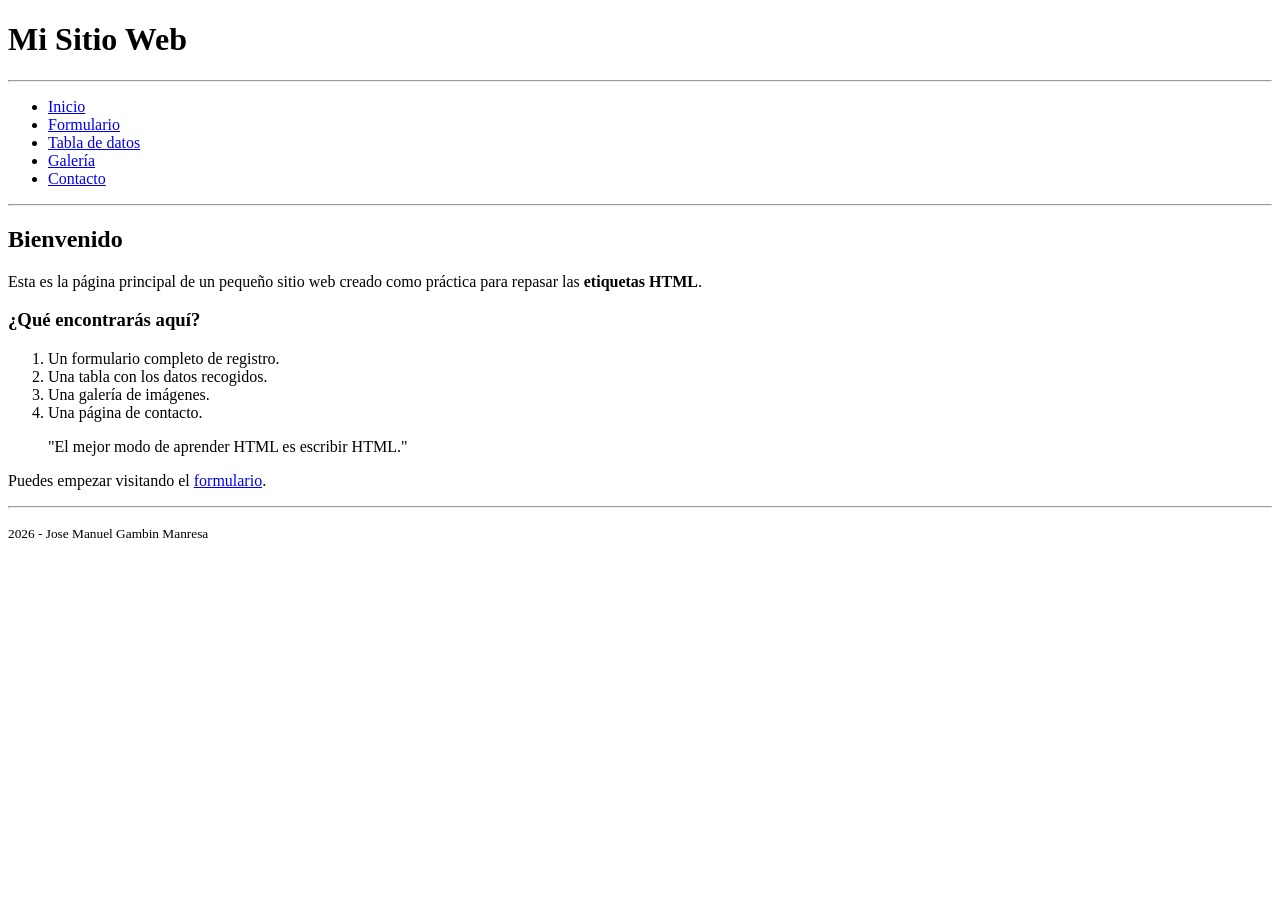
<file: index.html>
<!DOCTYPE html>
<html lang="es">
<head>
    <meta charset="UTF-8">
    <title>Inicio</title>
</head>
<body>

    <header>
        <h1>Mi Sitio Web</h1>
        <hr>
        <nav>
            <ul>
                <li><a href="index.html">Inicio</a></li>
                <li><a href="formulario.html">Formulario</a></li>
                <li><a href="tabla.html">Tabla de datos</a></li>
                <li><a href="galeria.html">Galería</a></li>
                <li><a href="contacto.html">Contacto</a></li>
            </ul>
        </nav>
        <hr>
    </header>

    <main>
        <h2>Bienvenido</h2>
        <p>
            Esta es la página principal de un pequeño sitio web creado
            como práctica para repasar las <strong>etiquetas HTML</strong>.
        </p>

        <h3>¿Qué encontrarás aquí?</h3>
        <ol>
            <li>Un formulario completo de registro.</li>
            <li>Una tabla con los datos recogidos.</li>
            <li>Una galería de imágenes.</li>
            <li>Una página de contacto.</li>
        </ol>

        <blockquote>
            "El mejor modo de aprender HTML es escribir HTML."
        </blockquote>

        <p>
            Puedes empezar visitando el
            <a href="formulario.html">formulario</a>.
        </p>
    </main>

    <footer>
        <hr>
        <p><small>2026 - Jose Manuel Gambin Manresa</small></p>
    </footer>

</body>
</html>
</file>
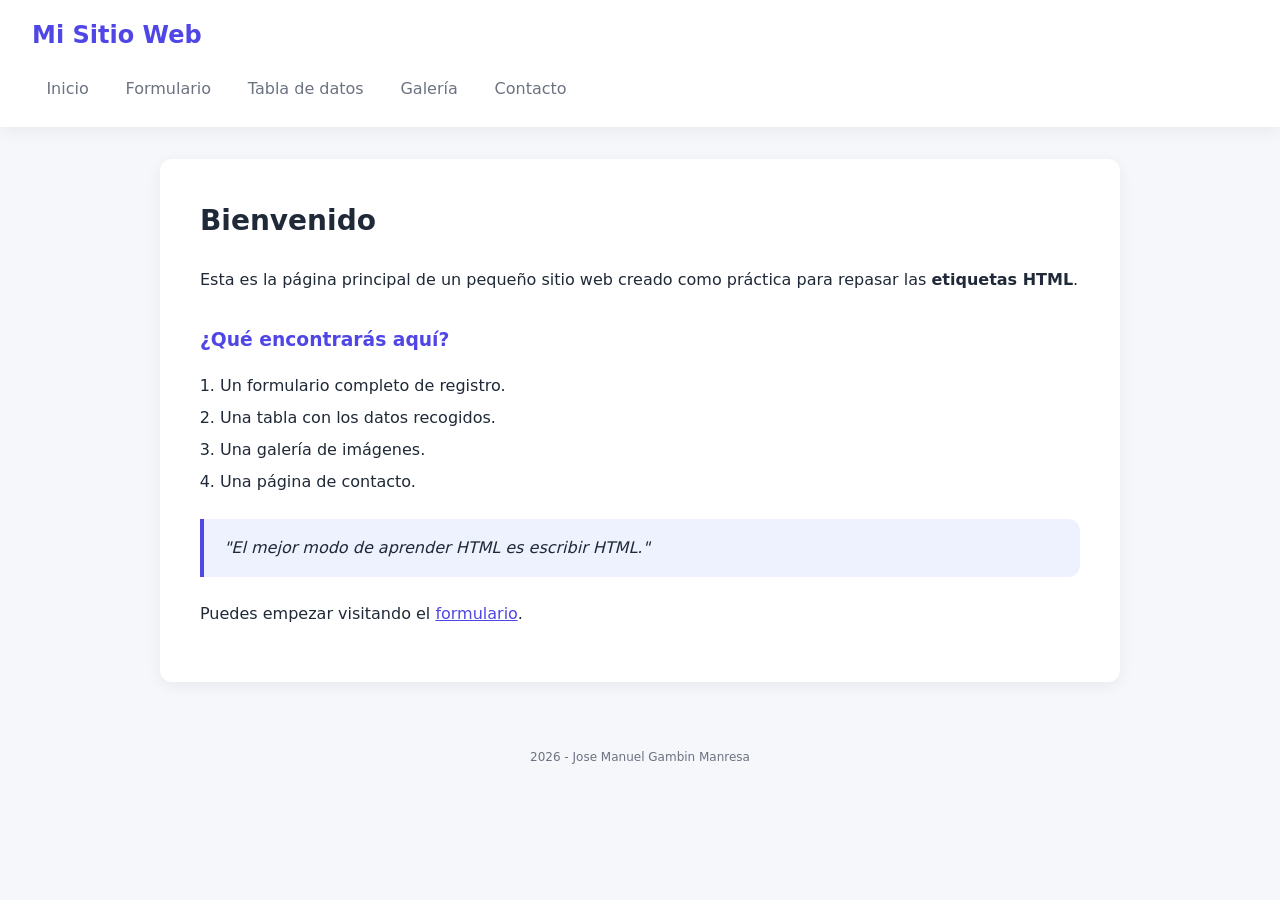
<file: public/index.html>
<!DOCTYPE html>
<html lang="es">

<head>
    <meta charset="UTF-8">
    <title>Inicio</title>
    <link rel="stylesheet" href="../public/css/estilos.css">
</head>

<body>

    <header>
        <h1>Mi Sitio Web</h1>
        <hr>
        <nav>
            <ul>
                <li><a href="../public/index.html">Inicio</a></li>
                <li><a href="html/formulario.html">Formulario</a></li>
                <li><a href="../ws/views/tabla.php">Tabla de datos</a></li>
                <li><a href="html/galeria.html">Galería</a></li>
                <li><a href="html/contacto.html">Contacto</a></li>
            </ul>
        </nav>
        <hr>
    </header>

    <main>
        <h2>Bienvenido</h2>
        <p>
            Esta es la página principal de un pequeño sitio web creado
            como práctica para repasar las <strong>etiquetas HTML</strong>.
        </p>

        <h3>¿Qué encontrarás aquí?</h3>
        <ol>
            <li>Un formulario completo de registro.</li>
            <li>Una tabla con los datos recogidos.</li>
            <li>Una galería de imágenes.</li>
            <li>Una página de contacto.</li>
        </ol>

        <blockquote>
            "El mejor modo de aprender HTML es escribir HTML."
        </blockquote>

        <p>
            Puedes empezar visitando el
            <a href="html/formulario.html">formulario</a>.
        </p>
    </main>

    <footer>
        <hr>
        <p><small>2026 - Jose Manuel Gambin Manresa</small></p>
    </footer>

</body>

</html>
</file>
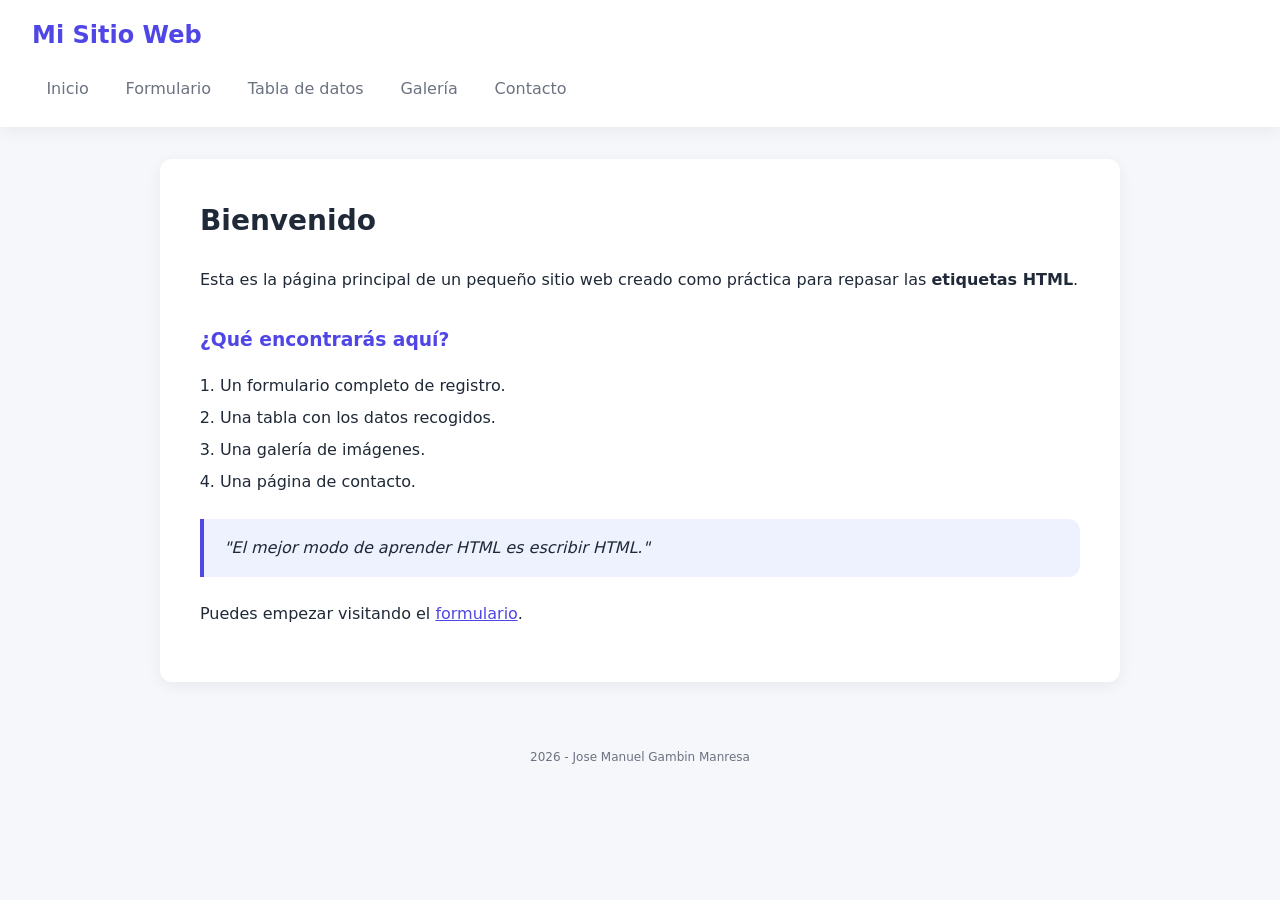
<file: ws/index.html>
<!DOCTYPE html>
<html lang="es">

<head>
    <meta charset="UTF-8">
    <title>Inicio</title>
    <link rel="stylesheet" href="../public/css/estilos.css">
</head>

<body>

    <header>
        <h1>Mi Sitio Web</h1>
        <hr>
        <nav>
            <ul>
                <li><a href="index.html">Inicio</a></li>
                <li><a href="../public/html/formulario.html">Formulario</a></li>
                <li><a href="../ws/views/tabla.php">Tabla de datos</a></li>
                <li><a href="../public/html/galeria.html">Galería</a></li>
                <li><a href="../public/html/contacto.html">Contacto</a></li>
            </ul>
        </nav>
        <hr>
    </header>

    <main>
        <h2>Bienvenido</h2>
        <p>
            Esta es la página principal de un pequeño sitio web creado
            como práctica para repasar las <strong>etiquetas HTML</strong>.
        </p>

        <h3>¿Qué encontrarás aquí?</h3>
        <ol>
            <li>Un formulario completo de registro.</li>
            <li>Una tabla con los datos recogidos.</li>
            <li>Una galería de imágenes.</li>
            <li>Una página de contacto.</li>
        </ol>

        <blockquote>
            "El mejor modo de aprender HTML es escribir HTML."
        </blockquote>

        <p>
            Puedes empezar visitando el
            <a href="../public/html/formulario.html">formulario</a>.
        </p>
    </main>

    <footer>
        <hr>
        <p><small>2026 - Jose Manuel Gambin Manresa</small></p>
    </footer>

</body>

</html>
</file>
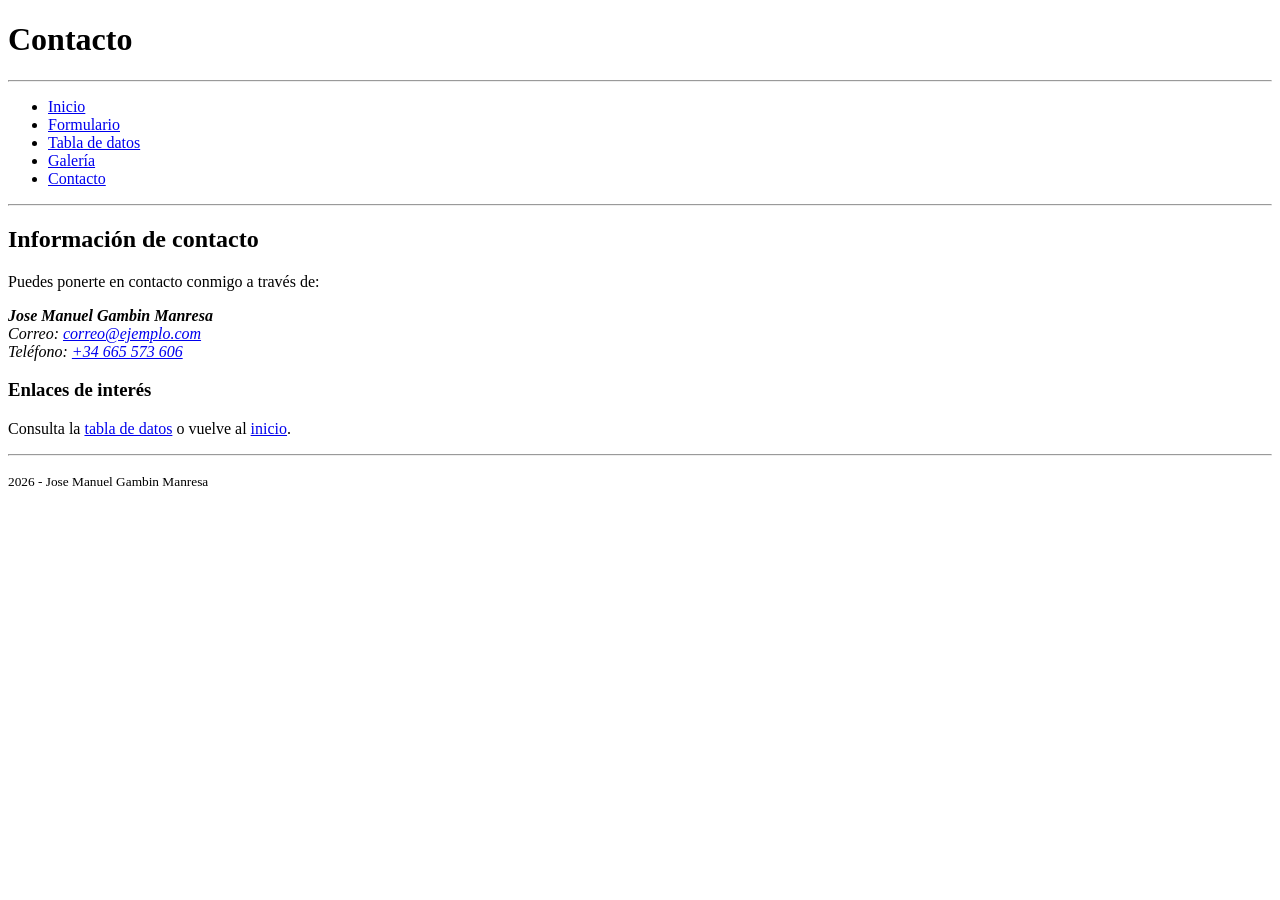
<file: contacto.html>
<!DOCTYPE html>
<html lang="es">
<head>
    <meta charset="UTF-8">
    <title>Contacto</title>
</head>
<body>

    <header>
        <h1>Contacto</h1>
        <hr>
        <nav>
            <ul>
                <li><a href="index.html">Inicio</a></li>
                <li><a href="formulario.html">Formulario</a></li>
                <li><a href="tabla.html">Tabla de datos</a></li>
                <li><a href="galeria.html">Galería</a></li>
                <li><a href="contacto.html">Contacto</a></li>
            </ul>
        </nav>
        <hr>
    </header>

    <main>
        <h2>Información de contacto</h2>

        <p>Puedes ponerte en contacto conmigo a través de:</p>

        <address>
            <strong>Jose Manuel Gambin Manresa</strong><br>
            Correo: <a href="mailto:josemanuel.gambin@gmail.com">correo@ejemplo.com</a><br>
            Teléfono: <a href="tel:+3466573606">+34 665 573 606</a>
        </address>

        <h3>Enlaces de interés</h3>
        <p>
            Consulta la <a href="tabla.html">tabla de datos</a> o vuelve al
            <a href="index.html">inicio</a>.
        </p>
    </main>

    <footer>
        <hr>
        <p><small>2026 - Jose Manuel Gambin Manresa</small></p>
    </footer>

</body>
</html>
</file>
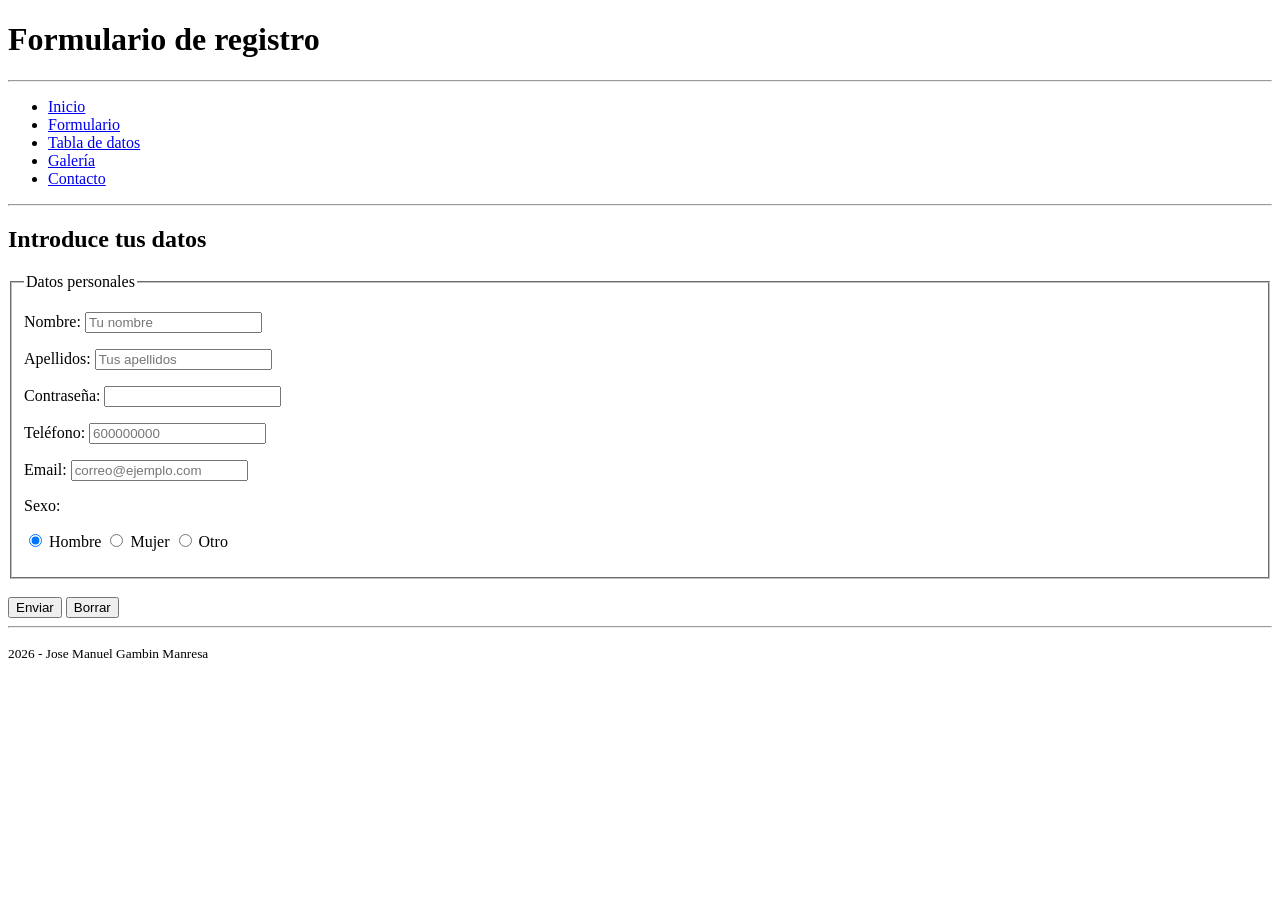
<file: formulario.html>
<!DOCTYPE html>
<html lang="es">
<head>
    <meta charset="UTF-8">
    <title>Formulario de registro</title>
</head>
<body>

    <header>
        <h1>Formulario de registro</h1>
        <hr>
        <nav>
            <ul>
                <li><a href="index.html">Inicio</a></li>
                <li><a href="formulario.html">Formulario</a></li>
                <li><a href="tabla.html">Tabla de datos</a></li>
                <li><a href="galeria.html">Galería</a></li>
                <li><a href="contacto.html">Contacto</a></li>
            </ul>
        </nav>
        <hr>
    </header>

    <main>
        <h2>Introduce tus datos</h2>

        <form action="./ws/crearUsuario.php" method="POST">

            <fieldset>
                <legend>Datos personales</legend>

                <p>
                    <label for="nombre">Nombre:</label>
                    <input type="text" id="nombre" name="nombre"
                           placeholder="Tu nombre" required>
                </p>

                <p>
                    <label for="apellidos">Apellidos:</label>
                    <input type="text" id="apellidos" name="apellidos"
                           placeholder="Tus apellidos" >
                </p>

                <p>
                    <label for="password">Contraseña:</label>
                    <input type="password" id="" name="password"
                           minlength="6" >
                </p>

                <p>
                    <label for="telefono">Teléfono:</label>
                    <input type="tel" id="telefono" name="telefono"
                           pattern="[0-9]{9}" placeholder="600000000" >
                </p>

                <p>
                    <label for="email">Email:</label>
                    <input type="email" id="email" name="email"
                           placeholder="correo@ejemplo.com" >
                </p>

                <p>Sexo:</p>
                <p>
                    <input type="radio" id="hombre" name="sexo" value="hombre" checked>
                    <label for="hombre">Hombre</label>

                    <input type="radio" id="mujer" name="sexo" value="mujer">
                    <label for="mujer">Mujer</label>

                    <input type="radio" id="otro" name="sexo" value="otro">
                    <label for="otro">Otro</label>
                </p>

            </fieldset>

            <br>
            <input type="submit" value="Enviar">
            <input type="reset" value="Borrar">

        </form>
    </main>

    <footer>
        <hr>
        <p><small>2026 - Jose Manuel Gambin Manresa</small></p>
    </footer>

</body>
</html>
</file>
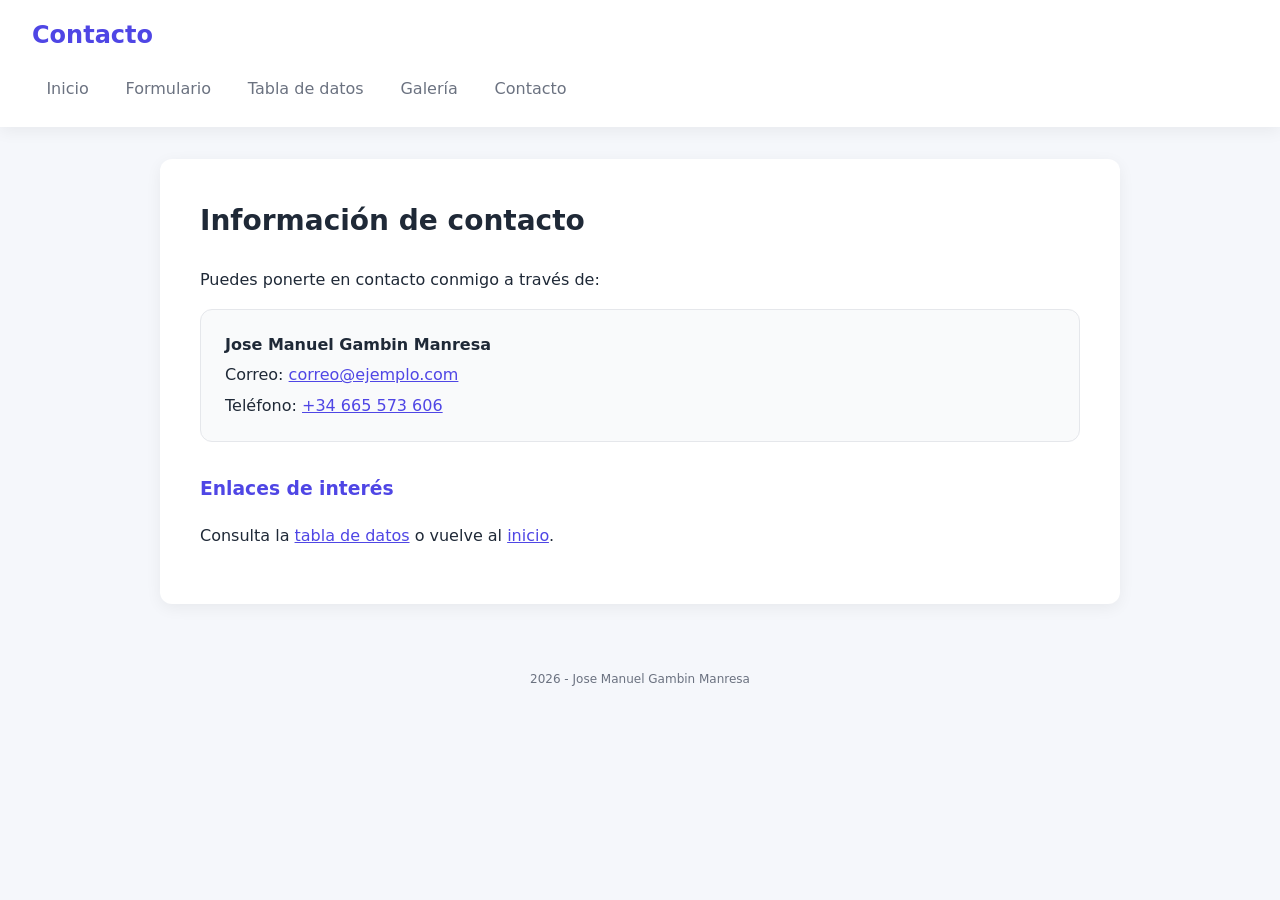
<file: public/html/contacto.html>
<!DOCTYPE html>
<html lang="es">

<head>
    <meta charset="UTF-8">
    <title>Contacto</title>
    <link rel="stylesheet" href="../css/estilos.css">

</head>

<body>

    <header>
        <h1>Contacto</h1>
        <hr>
        <nav>
            <ul>
                <li><a href="../../public/index.html">Inicio</a></li>
                <li><a href="../../public/html/formulario.html">Formulario</a></li>
                <li><a href="../../ws/views/tabla.php">Tabla de datos</a></li>
                <li><a href="../../public/html/galeria.html">Galería</a></li>
                <li><a href="../../public/html/contacto.html">Contacto</a></li>
            </ul>
        </nav>
        <hr>
    </header>

    <main>
        <h2>Información de contacto</h2>

        <p>Puedes ponerte en contacto conmigo a través de:</p>

        <address>
            <strong>Jose Manuel Gambin Manresa</strong><br>
            Correo: <a href="mailto:josemanuel.gambin@gmail.com">correo@ejemplo.com</a><br>
            Teléfono: <a href="tel:+3466573606">+34 665 573 606</a>
        </address>

        <h3>Enlaces de interés</h3>
        <p>
            Consulta la <a href="../../ws/views/tabla.php">tabla de datos</a> o vuelve al
            <a href="../../public/index.html">inicio</a>.
        </p>
    </main>

    <footer>
        <hr>
        <p><small>2026 - Jose Manuel Gambin Manresa</small></p>
    </footer>

</body>

</html>
</file>
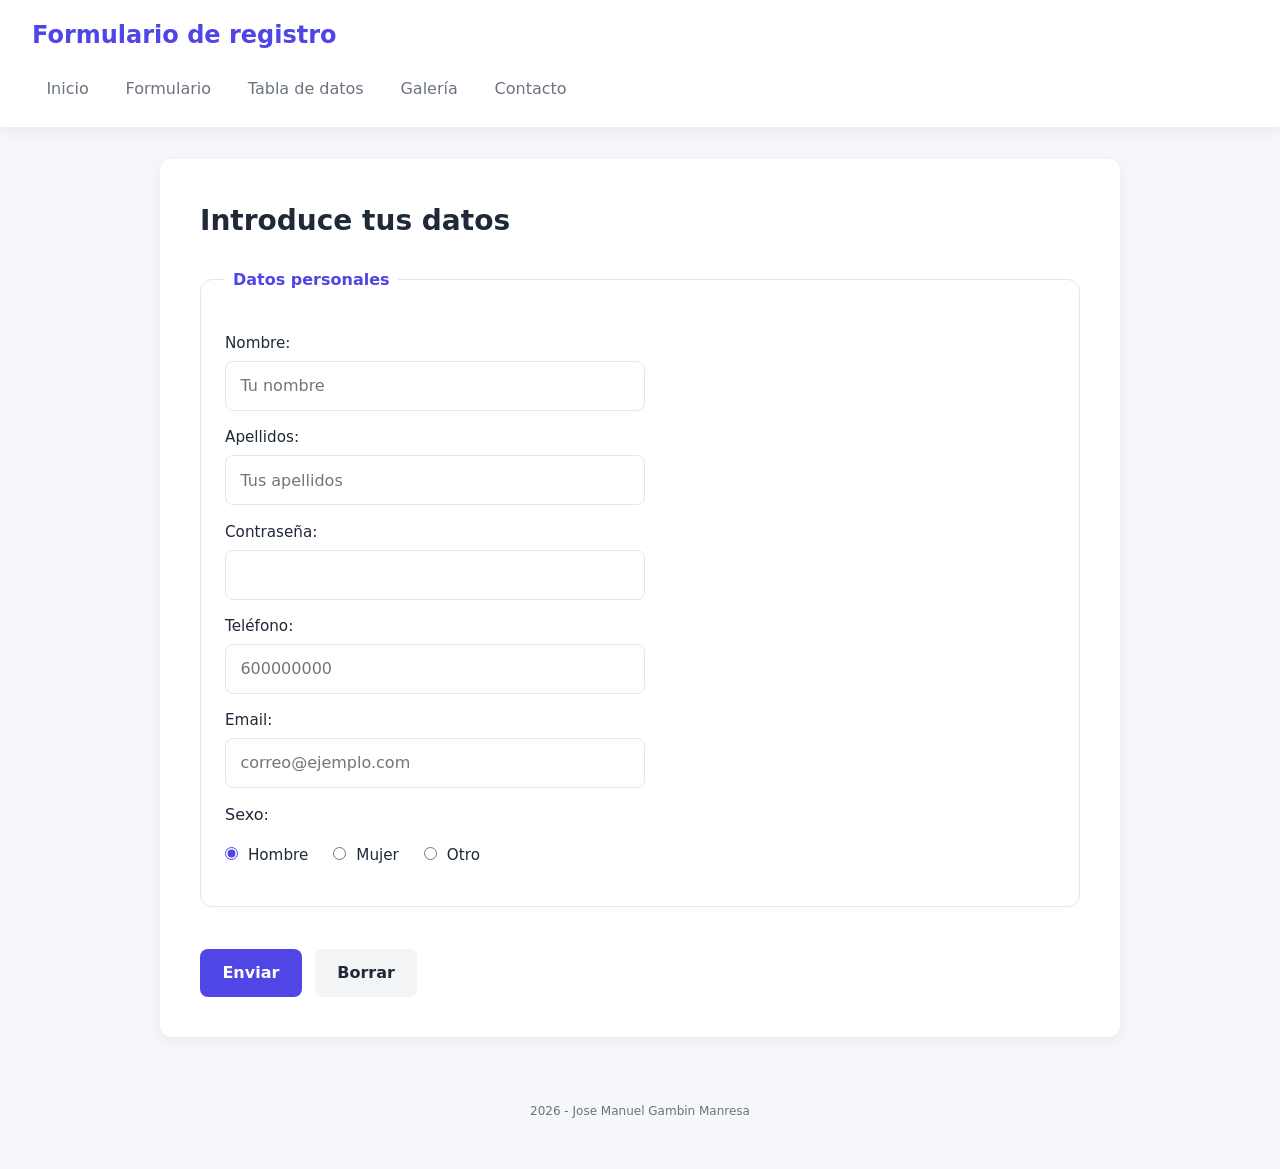
<file: public/html/formulario.html>
<!DOCTYPE html>
<html lang="es">

<head>
    <meta charset="UTF-8">
    <title>Formulario de registro</title>
    <link rel="stylesheet" href="../../public/css/estilos.css">

</head>

<body>

    <header>
        <h1>Formulario de registro</h1>
        <hr>
        <nav>
            <ul>
                <li><a href="../../public/index.html">Inicio</a></li>
                <li><a href="../../public/html/formulario.html">Formulario</a></li>
                <li><a href="../../ws/views/tabla.php">Tabla de datos</a></li>
                <li><a href="../../public/html/galeria.html">Galería</a></li>
                <li><a href="../../public/html/contacto.html">Contacto</a></li>
            </ul>
        </nav>
        <hr>
    </header>

    <main>
        <h2>Introduce tus datos</h2>

        <form action="../../ws/controllers/crearUsuario2.php" method="POST">

            <fieldset>
                <legend>Datos personales</legend>

                <p>
                    <label for="nombre">Nombre:</label>
                    <input type="text" id="nombre" name="nombre" placeholder="Tu nombre" required>
                </p>

                <p>
                    <label for="apellidos">Apellidos:</label>
                    <input type="text" id="apellidos" name="apellidos" placeholder="Tus apellidos">
                </p>

                <p>
                    <label for="password">Contraseña:</label>
                    <input type="password" id="password" name="password" minlength="6">
                </p>

                <p>
                    <label for="telefono">Teléfono:</label>
                    <input type="tel" id="telefono" name="telefono" pattern="[0-9]{9}" placeholder="600000000">
                </p>

                <p>
                    <label for="email">Email:</label>
                    <input type="email" id="email" name="email" placeholder="correo@ejemplo.com">
                </p>

                <p>Sexo:</p>
                <p>
                    <input type="radio" id="hombre" name="sexo" value="H" checked>
                    <label for="hombre">Hombre</label>

                    <input type="radio" id="mujer" name="sexo" value="M">
                    <label for="mujer">Mujer</label>

                    <input type="radio" id="otro" name="sexo" value="O">
                    <label for="otro">Otro</label>
                </p>

            </fieldset>

            <br>
            <input type="submit" value="Enviar">
            <input type="reset" value="Borrar">

        </form>
    </main>

    <footer>
        <hr>
        <p><small>2026 - Jose Manuel Gambin Manresa</small></p>
    </footer>

</body>

</html>
</file>
<file: public/css/estilos.css>
/* ==========================================================
   estilo.css · Diseño sencillo y moderno
   ========================================================== */

:root {
    --color-primario: #4f46e5;
    --color-primario-hover: #4338ca;
    --color-fondo: #f5f7fb;
    --color-superficie: #ffffff;
    --color-texto: #1f2937;
    --color-texto-suave: #6b7280;
    --color-borde: #e5e7eb;
    --radio: 12px;
    --sombra: 0 4px 16px rgba(0, 0, 0, 0.06);
}

*,
*::before,
*::after {
    box-sizing: border-box;
}

body {
    margin: 0;
    font-family: system-ui, -apple-system, "Segoe UI", Roboto, sans-serif;
    background: var(--color-fondo);
    color: var(--color-texto);
    line-height: 1.6;
}

a {
    color: var(--color-primario);
}

a:hover {
    text-decoration: underline;
}

hr {
    display: none;
}

/* ---------- Cabecera y navegación ---------- */
header {
    position: sticky;
    top: 0;
    z-index: 10;
    background: var(--color-superficie);
    box-shadow: var(--sombra);
    padding: 1rem clamp(1rem, 4vw, 2rem) 0.75rem;
}

header h1 {
    margin: 0 0 0.5rem;
    font-size: 1.5rem;
    color: var(--color-primario);
}

nav ul {
    list-style: none;
    display: flex;
    flex-wrap: wrap;
    gap: 0.5rem;
    margin: 0;
    padding: 0;
}

nav a {
    display: inline-block;
    padding: 0.45rem 0.9rem;
    border-radius: 999px;
    color: var(--color-texto-suave);
    font-weight: 500;
    text-decoration: none;
    transition: background 0.2s, color 0.2s;
}

nav a:hover {
    background: #eef2ff;
    color: var(--color-primario);
}

/* ---------- Contenido principal ---------- */
main {
    width: min(960px, calc(100% - 2rem));
    margin: 2rem auto;
    padding: clamp(1.25rem, 4vw, 2.5rem);
    background: var(--color-superficie);
    border-radius: var(--radio);
    box-shadow: var(--sombra);
}

main h2 {
    margin-top: 0;
    font-size: 1.75rem;
}

main h3 {
    margin-top: 2rem;
    color: var(--color-primario);
}

ol {
    padding-left: 1.25rem;
}

li {
    margin: 0.4rem 0;
}

blockquote {
    margin: 1.5rem 0;
    padding: 1rem 1.25rem;
    background: #eef2ff;
    border-left: 4px solid var(--color-primario);
    border-radius: 0 var(--radio) var(--radio) 0;
    font-style: italic;
}

/* ---------- Contacto ---------- */
address {
    font-style: normal;
    line-height: 1.9;
    padding: 1.25rem 1.5rem;
    background: #f9fafb;
    border: 1px solid var(--color-borde);
    border-radius: var(--radio);
}

address a {
    font-weight: 500;
}

/* ---------- Formulario ---------- */
fieldset {
    margin: 0;
    padding: 1.5rem;
    border: 1px solid var(--color-borde);
    border-radius: var(--radio);
}

legend {
    padding: 0 0.5rem;
    font-weight: 600;
    color: var(--color-primario);
}

form p {
    margin: 0.9rem 0;
}

label {
    display: block;
    margin-bottom: 0.35rem;
    font-size: 0.95rem;
    font-weight: 500;
}

input[type="text"],
input[type="password"],
input[type="tel"],
input[type="email"] {
    width: 100%;
    max-width: 420px;
    padding: 0.7rem 0.9rem;
    font: inherit;
    background: #fff;
    border: 1px solid var(--color-borde);
    border-radius: 8px;
    transition: border-color 0.2s, box-shadow 0.2s;
}

input[type="text"]:focus,
input[type="password"]:focus,
input[type="tel"]:focus,
input[type="email"]:focus {
    outline: none;
    border-color: var(--color-primario);
    box-shadow: 0 0 0 3px rgba(79, 70, 229, 0.2);
}

input:user-invalid {
    border-color: #ef4444;
}

input[type="radio"] {
    width: auto;
    margin: 0 0.3rem 0 0;
    accent-color: var(--color-primario);
}

input[type="radio"]+label {
    display: inline;
    margin: 0 1.25rem 0 0;
    font-weight: normal;
}

input[type="submit"],
input[type="reset"] {
    margin-top: 1rem;
    padding: 0.7rem 1.4rem;
    font: inherit;
    font-weight: 600;
    border: none;
    border-radius: 8px;
    cursor: pointer;
    transition: background 0.2s;
}

input[type="submit"] {
    background: var(--color-primario);
    color: #fff;
}

input[type="submit"]:hover {
    background: var(--color-primario-hover);
}

input[type="reset"] {
    margin-left: 0.5rem;
    background: #f3f4f6;
    color: var(--color-texto);
}

input[type="reset"]:hover {
    background: #e5e7eb;
}

/* ---------- Galería ---------- */
section {
    display: grid;
    grid-template-columns: repeat(auto-fill, minmax(240px, 1fr));
    gap: 1.25rem;
}

section h3 {
    grid-column: 1 / -1;
    margin-bottom: 0;
}

figure {
    margin: 0;
    overflow: hidden;
    background: #fff;
    border: 1px solid var(--color-borde);
    border-radius: var(--radio);
    box-shadow: var(--sombra);
    transition: transform 0.2s, box-shadow 0.2s;
}

figure:hover {
    transform: translateY(-4px);
    box-shadow: 0 10px 24px rgba(0, 0, 0, 0.1);
}

figure img {
    display: block;
    width: 100%;
    aspect-ratio: 3 / 2;
    object-fit: cover;
}

figcaption {
    padding: 0.75rem 1rem;
    font-size: 0.9rem;
    color: var(--color-texto-suave);
}

/* ---------- Tabla de datos ---------- */
form[action="tabla.php"] {
    display: flex;
    flex-wrap: wrap;
    align-items: center;
    gap: 0.75rem;
    margin-bottom: 1.5rem;
}

form[action="tabla.php"] label {
    margin: 0;
}

form[action="tabla.php"] input[type="text"] {
    flex: 1;
    min-width: 200px;
}

form[action="tabla.php"] input[type="submit"] {
    margin-top: 0;
}

table {
    width: 100%;
    border: 1px solid var(--color-borde);
    border-collapse: separate;
    border-spacing: 0;
    border-radius: var(--radio);
    overflow: hidden;
}

th,
td {
    padding: 0.8rem 1rem;
    text-align: left;
    border: none;
    border-bottom: 1px solid var(--color-borde);
}

th {
    background: #f9fafb;
    font-size: 0.85rem;
    font-weight: 600;
    text-transform: uppercase;
    letter-spacing: 0.04em;
    color: var(--color-texto-suave);
}

tbody tr:nth-child(even) {
    background: #fafbff;
}

tbody tr:hover {
    background: #eef2ff;
}

td[colspan] {
    text-align: center;
    color: var(--color-texto-suave);
}

/* ---------- Pie de página ---------- */
footer {
    padding: 1rem 1rem 2rem;
    text-align: center;
    color: var(--color-texto-suave);
    font-size: 0.9rem;
}

/* ---------- Ajustes para móvil ---------- */
@media (max-width: 600px) {
    header h1 {
        font-size: 1.25rem;
    }

    main h2 {
        font-size: 1.4rem;
    }

    input[type="reset"] {
        margin-left: 0;
        margin-top: 0.5rem;
        display: block;
    }
}
</file>
